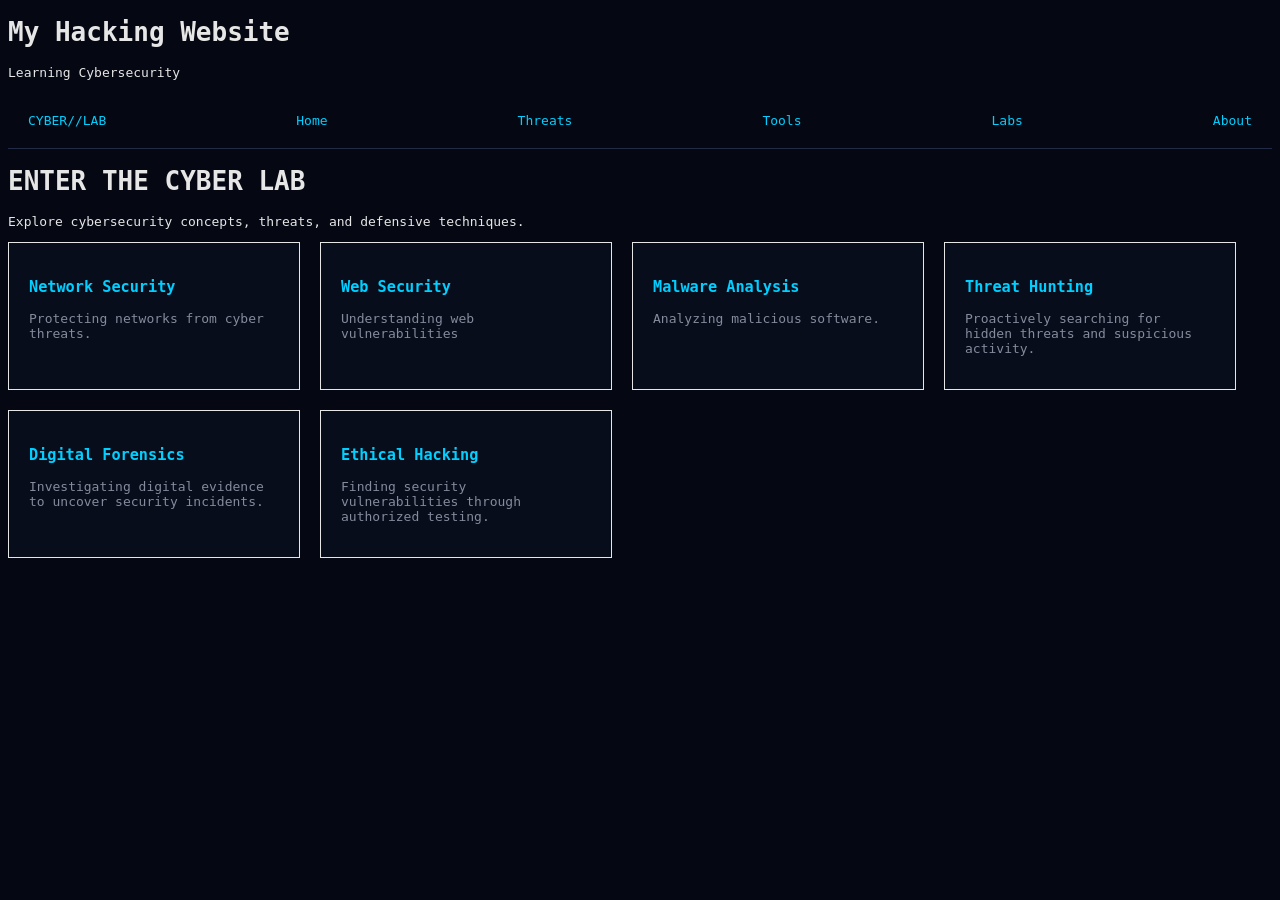
<file: ex00/index.html>
<!DOCTYPE HTML>
<HTML lang="en">

<head>
 	<meta charset="UTF-8">
        <meta name="viewport" content="width=device-width, initial-scale=1.0">
    	<link rel="stylesheet" href="style.css">
	<title>Cyber Lab</title>
</head>

<body>
	<header>
	<h1>My Hacking Website</h1>
	<p>Learning Cybersecurity</p>
	</header>

	<nav class="nav-container">
	<a href="#CYBER//LAB">CYBER//LAB</a>
	<a href="#Home">Home</a>
	<a href="#Threats">Threats</a>
	<a href="#Tools">Tools</a>
	<a href="#Labs">Labs</a>
	<a href="#About">About</a>
	</nav>	

	<h1>ENTER THE CYBER LAB</h1>
	<p>Explore cybersecurity concepts, threats, and defensive techniques.</p>
	
	
<div class="card-container">

	<div class="card">
	<h3>Network Security</h3>
	<p>Protecting networks from cyber threats.</p>
	</div>

	<div class="card">
	<h3>Web Security</h3>
	<p>Understanding web vulnerabilities</p>
	</div>

	<div class="card">
	<h3>Malware Analysis</h3>
	<p>Analyzing malicious software.</p>
	</div>
		
	<div class="card">
        <h3>Threat Hunting</h3>
        <p>Proactively searching for hidden threats and suspicious activity.</p>
   	</div>
	
	<div class="card">
        <h3>Digital Forensics</h3>
        <p>Investigating digital evidence to uncover security incidents.</p>
        </div>

	<div class="card">
        <h3>Ethical Hacking</h3>
        <p>Finding security vulnerabilities through authorized testing.</p>
        </div>

</div>

</body>

</HTML>
</file>
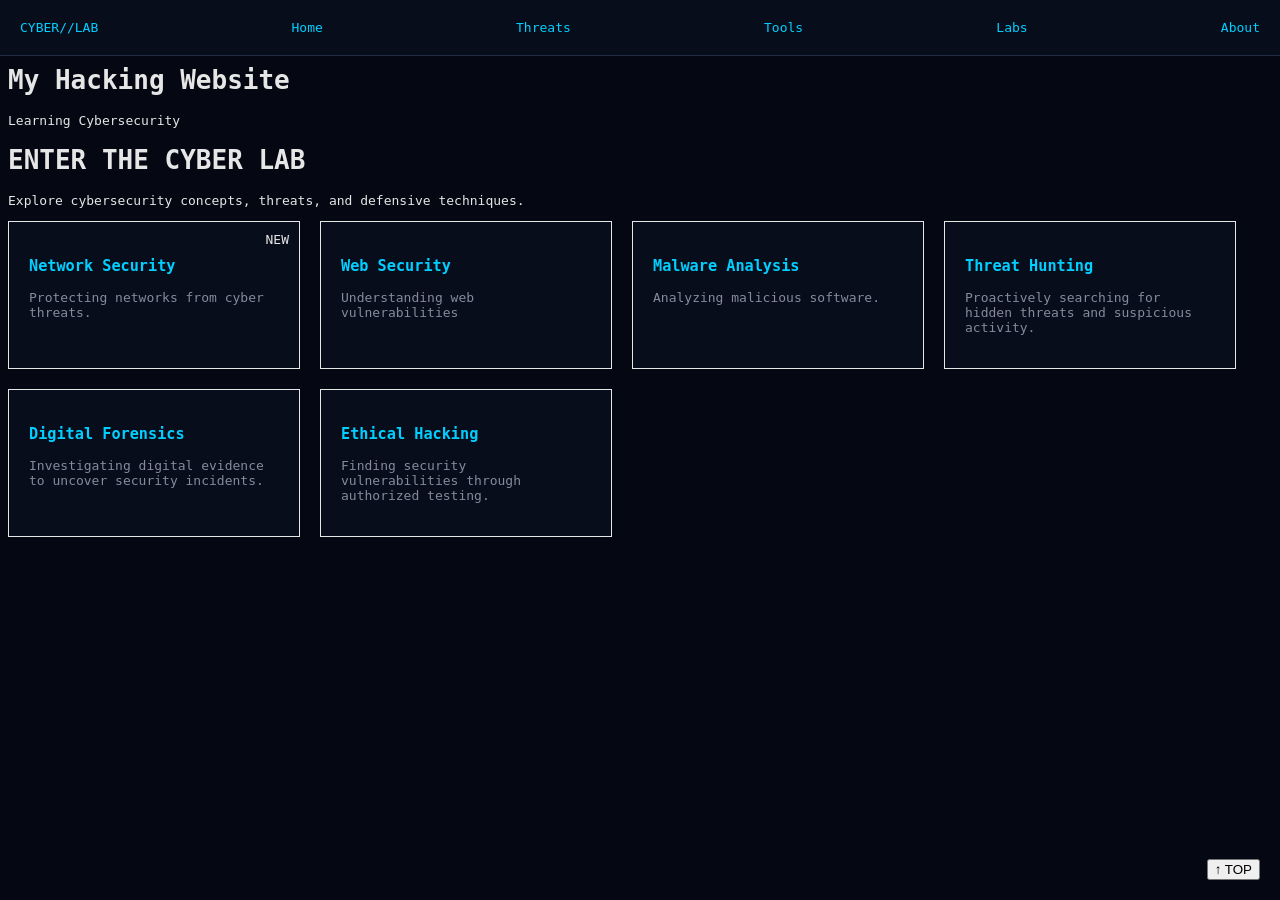
<file: ex01/index.html>
<!DOCTYPE HTML>
<HTML lang="en">

<head>
 	<meta charset="UTF-8">
        <meta name="viewport" content="width=device-width, initial-scale=1.0">
    	<link rel="stylesheet" href="style.css">
	<title>Cyber Lab</title>
</head>

<body>
	<header>
	<h1>My Hacking Website</h1>
        <p>Learning Cybersecurity</p>

	</header>

	<nav class="nav-container">
	<a href="#CYBER//LAB">CYBER//LAB</a>
	<a href="#Home">Home</a>
	<a href="#Threats">Threats</a>
	<a href="#Tools">Tools</a>
	<a href="#Labs">Labs</a>
	<a href="#About">About</a>
	</nav>	
	
	<h1>ENTER THE CYBER LAB</h1>
	<p>Explore cybersecurity concepts, threats, and defensive techniques.</p>
	
	
<div class="card-container">

	<div class="card">
		<div class="badge">NEW</div>
		<h3>Network Security</h3>
		<p>Protecting networks from cyber threats.</p>
	</div>

	<div class="card">
	<h3>Web Security</h3>
	<p>Understanding web vulnerabilities</p>
	</div>

	<div class="card">
	<h3>Malware Analysis</h3>
	<p>Analyzing malicious software.</p>
	</div>
		
	<div class="card">
        <h3>Threat Hunting</h3>
        <p>Proactively searching for hidden threats and suspicious activity.</p>
   	</div>
	
	<div class="card">
        <h3>Digital Forensics</h3>
        <p>Investigating digital evidence to uncover security incidents.</p>
        </div>

	<div class="card">
        <h3>Ethical Hacking</h3>
        <p>Finding security vulnerabilities through authorized testing.</p>
        </div>

</div>

<button class="back-to-top">↑ TOP</button>
</body>

</HTML>
</file>
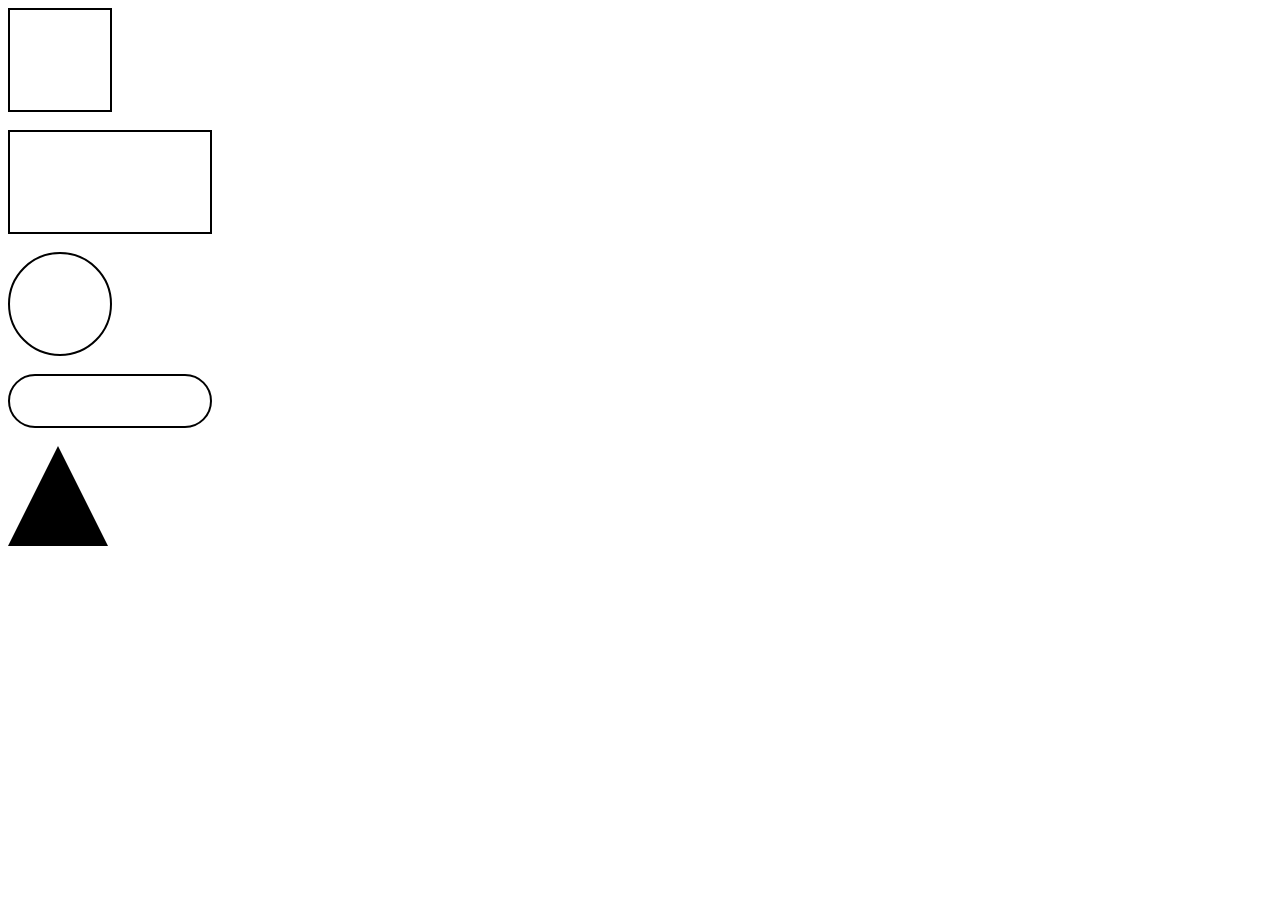
<file: ex02/index.html>
<!DOCTYPE html>
<html lang="en">
<head>
	<meta charset="UTF-8">
	<meta name="viewport" content="width=device-width, initial-scale=1.0">
	<title>CSS Shapes</title>
	<link rel="stylesheet" href="style.css">
</head>
<body>
	<div class="square"></div>

	<br>

	<div class="rectangle"></div>
	
	<br>

	<div class="circle"></div>

	<br>

	<div class="pill"></div>

	<br>

	<div class="triangle"></div>

</body>
</html>
</file>
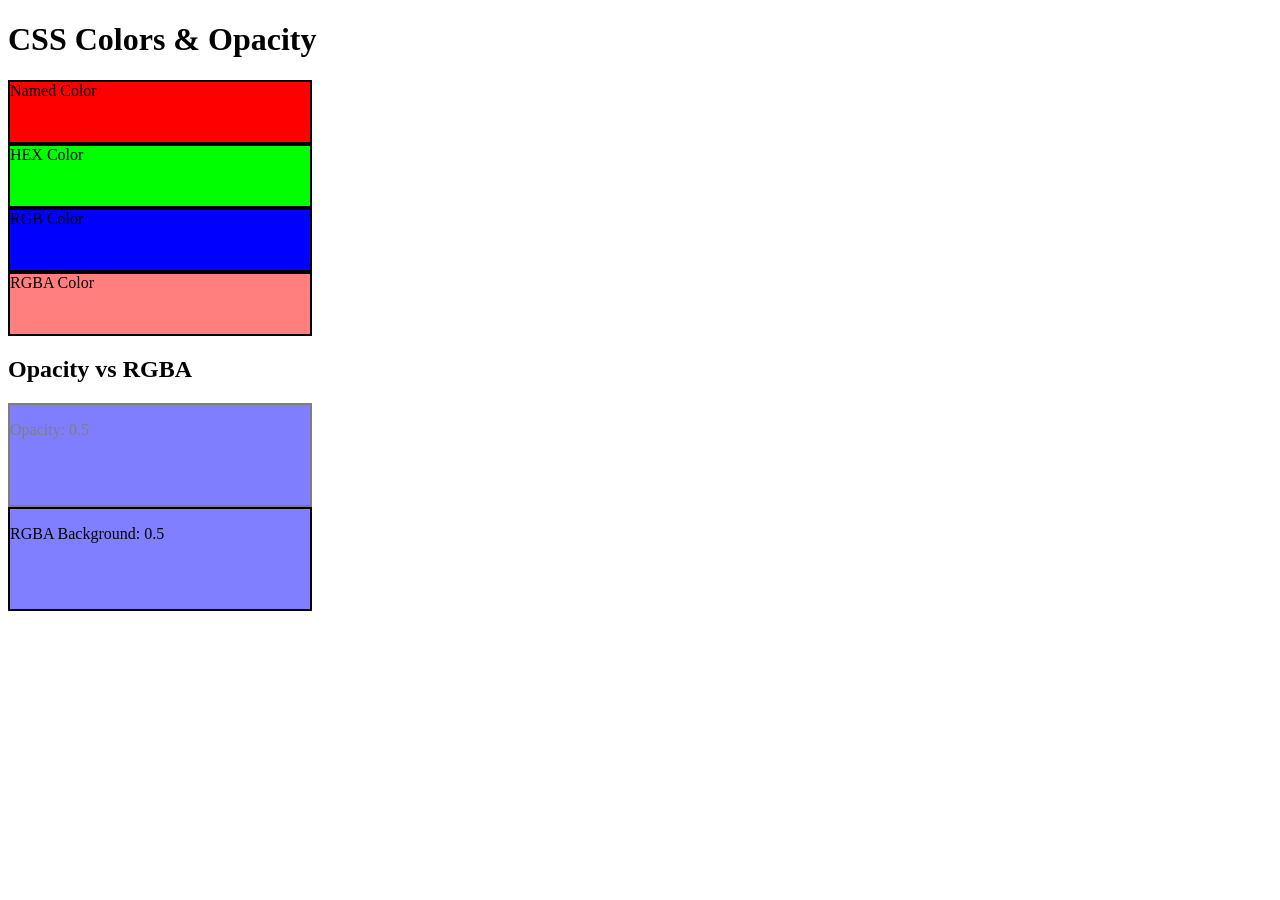
<file: ex03/index.html>
<!DOCTYPE html>
<html lang="en">
<head>
	<meta charset="UTF-8">
    	<meta name="viewport" content="width=device-width, initial-scale=1.0">
    	<title>Colors & Opacity</title>
    	<link rel="stylesheet" href="style.css">
</head>
<body>

    	<h1>CSS Colors & Opacity</h1>

    	<div class="color-box named">
        	Named Color
    	</div>

    	<div class="color-box hex">
        	HEX Color
    	</div>

    	<div class="color-box rgb">
        	RGB Color
    	</div>

    	<div class="color-box rgba">
        	RGBA Color
    	</div>

    	<h2>Opacity vs RGBA</h2>

    	<div class="opacity-box">
        	<p>Opacity: 0.5</p>
    	</div>

    	<div class="rgba-box">
        	<p>RGBA Background: 0.5</p>
    	</div>

</body>
</html>
</file>
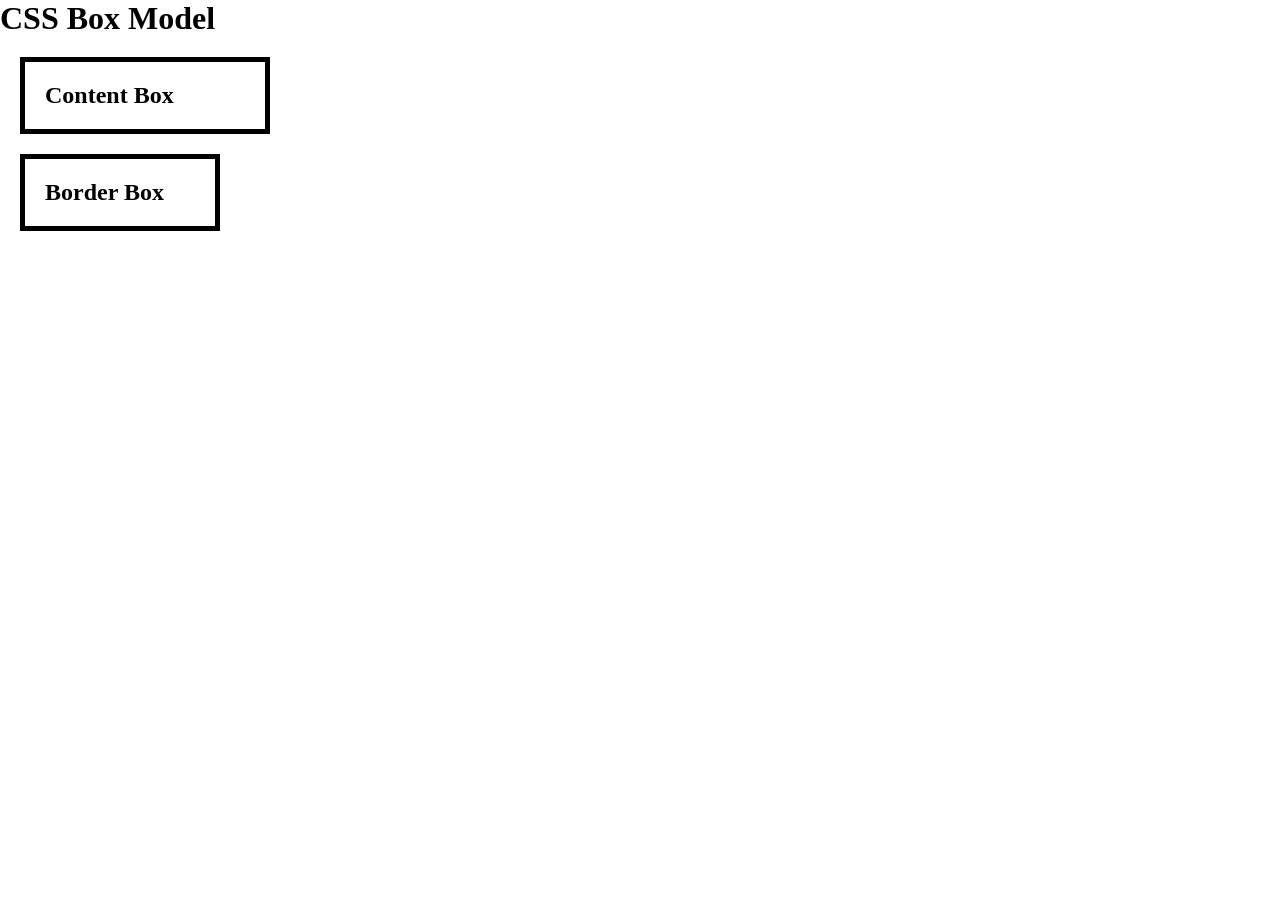
<file: ex04/index.html>
<!DOCTYPE html>
<html lang="en">
<head>
    	<meta charset="UTF-8">
    	<meta name="viewport" content="width=device-width, initial-scale=1.0">
    	<title>CSS Box Model</title>
    	<link rel="stylesheet" href="style.css">
</head>
<body>

    	<h1>CSS Box Model</h1>
	
        <div class="box content-box">
            <h2>Content Box</h2>
        </div>

        <div class="box border-box">
            <h2>Border Box</h2>
        </div>

    	</div>

</body>
</html>
</file>
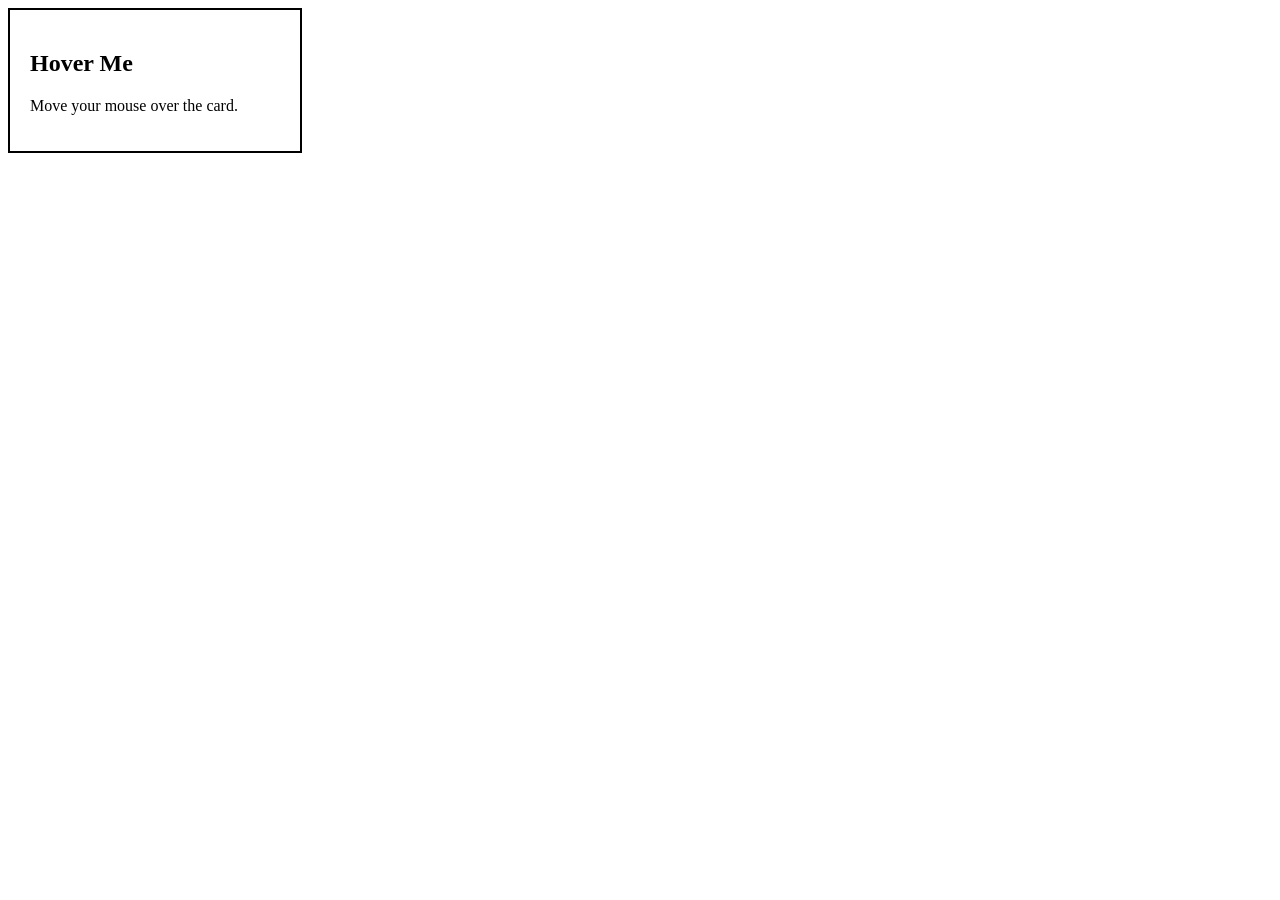
<file: ex06/index.html>
<!DOCTYPE html>
<html lang="en">
<head>
    	<meta charset="UTF-8">
    	<meta name="viewport" content="width=device-width, initial-scale=1.0">
    	<title>CSS Transitions</title>
    	<link rel="stylesheet" href="style.css">
</head>
<body>

    <div class="card">
        <h2>Hover Me</h2>
        <p>Move your mouse over the card.</p>
    </div>

</body>
</html>
</file>
<file: ex00/style.css>
body {
	background-color: #050812;
	color: #e6e6e6;
	font-family: monospace;
}

.nav-container {
        display: flex;
        justify-content: space-between;
        align-items: center;
	padding: 20px;
	border-bottom: 1px solid #222b45;
}

.nav-container a {
    color: #00cfff;
    text-decoration: none;
}

.card-container {
	display: flex;
	flex-direction: row;
	flex-wrap: wrap;
	gap: 20px;

}

.card {
	width: 250px;
	padding: 20px; 
	border: 1px solid;
	background-color: #080d1c;
	position: relative;
}

.card h3 {
    color: #00cfff;
}

.card p {
    color: #858b9c;
}
</file>
<file: ex01/style.css>
body {
	background-color: #050812;
	color: #e6e6e6;
	font-family: monospace;

	padding-top: 40px;

}

.nav-container {
	display: flex;
	justify-content: space-between;
	align-items: center;
	background-color:#080d1c;

	padding: 20px;
	border-bottom: 1px solid #222b45;
	position: fixed;
	top: 0;
	left: 0;
	right: 0;
	box-sizing: border-box;
}

.nav-container a {
    color: #00cfff;
    text-decoration: none;
}

.card-container {
	display: flex;
	flex-direction: row;
	flex-wrap: wrap;
	gap: 20px;

	position: relative;
}

.card {
	width: 250px;
	padding: 20px; 
	border: 1px solid;
	background-color: #080d1c;

	position: relative;
}

.card h3 {
    color: #00cfff;
}

.card p {
    color: #858b9c;
}

.badge {
	position: absolute;
	top: 10px;
	right: 10px;
}

.back-to-top {
	position: fixed;
	bottom: 20px;
    	right: 20px;
}
</file>
<file: ex02/style.css>
.square {
    width: 100px;
    height: 100px;
    border: 2px solid;
}

.rectangle {
    width: 200px;
    height: 100px;
    border: 2px solid;
}

.circle {
    width: 100px;
    height: 100px;
    border: 2px solid;
    border-radius: 50%;
}

.pill {
    width: 200px;
    height: 50px;
    border: 2px solid;
    border-radius: 50px;
}

.triangle {
    width: 0;
    height: 0;
    border-left: 50px solid transparent;
    border-right: 50px solid transparent;
    border-bottom: 100px solid;
}
</file>
<file: ex03/style.css>
.color-box {
    	width: 300px;
    	height: 60px;
    	border: 2px solid;
}

.named {
    	background-color: red;
}

.hex {
    	background-color: #00ff00;
}

.rgb {
    	background-color: rgb(0, 0, 255);
}

.rgba {
    	background-color: rgba(255, 0, 0, 0.5);
}

.opacity-box {
    	width: 300px;
    	height: 100px;
    	border: 2px solid;
    	background-color: blue;
    	opacity: 0.5;
}

.rgba-box {
    	width: 300px;
    	height: 100px;
    	border: 2px solid;
    	background-color: rgba(0, 0, 255, 0.5);
}
</file>
<file: ex04/style.css>
*, *::before, *::after {
    box-sizing: border-box;
    margin: 0;
    padding: 0;
}

.content-box {
    box-sizing: content-box;
    width: 200px;
    padding: 20px;
    border: 5px solid black;
    margin: 20px;
}

.border-box {
    box-sizing: border-box;
    width: 200px;
    padding: 20px;
    border: 5px solid black;
    margin: 20px;
}
</file>
<file: ex06/style.css>
.card {
    	width: 250px;
    	padding: 20px;
    	border: 2px solid;
    	transition: transform 0.3s ease;
}

.card:hover {
    	transform: translateY(-8px) scale(1.05);
}
</file>
